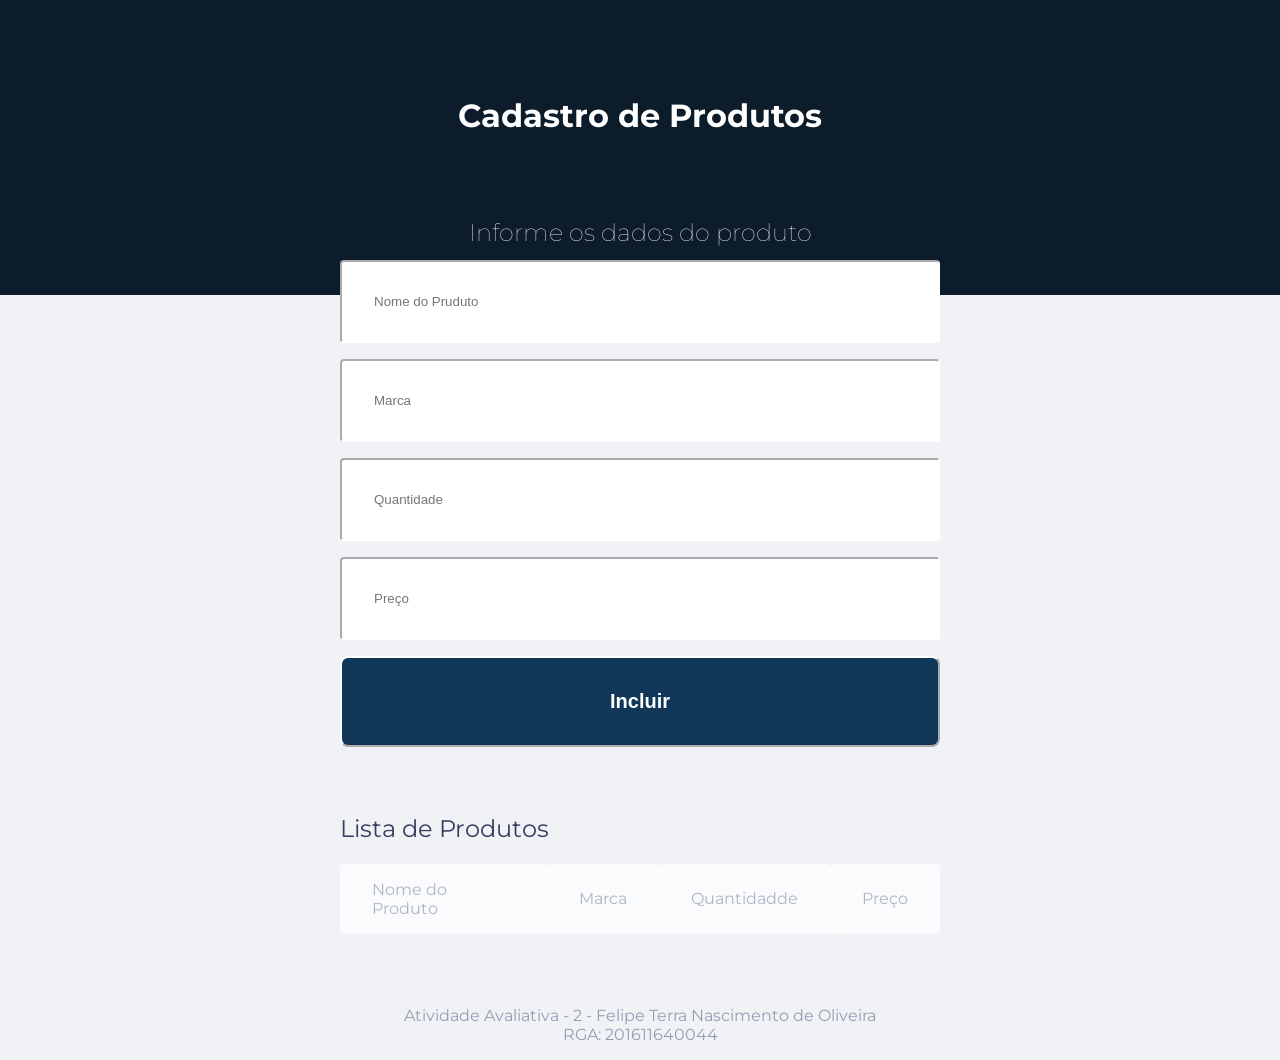
<file: AVAL-02-FELIPE-TERRA/Index.html>
<!DOCTYPE html>
<html lang="pt-br">

<head>
    <meta charset="UTF-8">
    <meta http-equiv="X-UA-Compatible" content="IE=edge">
    <meta name="viewport" content="width=device-width, initial-scale=1.0">
    <title>Aval-02-Felipe-Terra</title>

    <link rel="stylesheet" href="./Styles.css">
    <link rel="preconnect" href="https://fonts.gstatic.com">
    <link
        href="https://fonts.googleapis.com/css2?family=Montserrat: wght @ 100; 200; 300; 400; 500; 600; 700; 800; 900 & display = swap"
        rel="stylesheet">
</head>

<script type="text/javascript">

    function nomeOk() {
        let nomeImput = document.getElementById('id_nome');
        let nome = nomeImput.value;
        if (nome.trim().length < 2) {
            alert('Nome muito curto');
            return false;
        }
        else if (nome.trim().length > 100) {
            alert('Nome muito longo');
            return false;
        }
        return true;
    }

    function marcaOk() {
        let marcaImput = document.getElementById('id_marca');
        let marca = marcaImput.value;
        if (marca.trim().length < 2) {
            alert('Nome da marca muito curto');
            return false;
        }
        else if (marca.trim().length > 20) {
            alert('Nome da marca muito longo');
            return false;
        }
        return true;
    }

    // function quantidadeOk(){
    //     let quantidadeImput = document.getElementById('id_quantidade');
    //     let quantidade = quantidadeImput.value;
    //     if (quantidade.value == ''){
    //         alert ('A quantidade deve ser igual ou maior que ZERO');
    //         return false;
    //     }
    //     else if (quantidade.length > 0){
    //         alert ('A quantidade deve ser menor ou igual a 100');
    //         return false;
    //     }
    //     return true;
    // }

    // function precoOk(){
    //     let precoImput = document.getElementById('id_preco');
    //     let preco = precoImput.value;
    //     if (preco.length == '' || isNaN(preco)){
    //         alert ('A quantidade deve ser igual ou maior que ZERO');
    //         return false;
    //     }
    //     return true;
    // }

    function validarForm() {
        return nomeOk() && marcaOk();
    }
</script>

<body>

    <header>
        <h1>Cadastro de Produtos</h1>
    </header>

    <main class="container">
        <section id="form">
            <p>
            <h2>Informe os dados do produto</h2>
            </p>

            <form action="http://localhost:3000" method="post" onsubmit="return ( validarForm () ) ">

                <p><input class="card" id="id_nome" type="text" name="nome" minlength="2" maxlength="100"
                        placeholder="Nome do Pruduto" /></p>

                <p><input class="card" id="id_marca" type="text" name="marca" minlength="2" maxlength="20"
                        placeholder="Marca" /></p>

                <p><input class="card" id="id_quantidade" type="number" min="0" max="100" name="quantidade"
                        placeholder="Quantidade" /></p>

                <p><input class="card" id="id_preco" type="number" name="preco" placeholder="Preço" /></p>

                <p><button id="button" type="submit">
                        <h1>Incluir</h1>
                    </button></p>

            </form>
        </section>

        <section id="table">
            <p>
            <h2>Lista de Produtos</h2>
            </p>
            <table id="data-table">
                <thead>
                    <tr>
                        <th>Nome do Produto</th>
                        <th>Marca</th>
                        <th>Quantidadde</th>
                        <th>Preço</th>
                    </tr>
                </thead>
                <tbody>

                </tbody>
            </table>
        </section>
    </main>

    <footer>
        <p>Atividade Avaliativa - 2 - Felipe Terra Nascimento de Oliveira</p>
        <p>RGA: 201611640044</p>
    </footer>

    <script src="./script.js"></script>

</body>

</html>

<!-- Construir um formulário HTML contendo os seguintes campos:
- Nome do Produto (minimo 2, máximo 100 caracteres)
- Marca (minimo 2, máximo 20 caracteres)
- Quantidade (mínimo 0, máximo 100)
- Preço (mínimo 0, sem máximo)

No HTML deve haver um botão 'Incluir'. Esse botão deve ter a seguinte finalidade:
- Verificar se todos os requisitos de mínimos e máximos (limites) foram atendidos
- Se não foram, destacar em vermelho os campos do formulário que contém erros de limite
- Se foram atendidos, apagar os dados do formulário e acrescentar um objeto contendo os dados dentro de
  um array chamado 'produtos' e atualizar uma tabela html logo abaixo do formulário que imprime
  todos os dados do 'produtos'.

Atenção:
- Não utilizar jquery ou qualquer outra biblioteca ou framework javascript
- Você deve fazer em javascript puro (vannila js)
- Cópias de código não serão toleradas -->
</file>
<file: AVAL-02-FELIPE-TERRA/Styles.css>
/* ------------- Style Global ------------- */

*{
    margin: 0;
    padding: 0;
    box-sizing: border-box;
}

body{
    background: #f0f2f5;
    font-family: 'Montserrat', sans-serif;
}

.container{
    width: min(90vw, 600px);
    margin: auto;
}

h2 {
    margin-top: 3.2rem;
    margin-bottom: 0.8rem;
    color: #363f5f;
    font-weight: normal;
}

/* ------------- Style Header ------------- */

header {
    background: rgb(12, 28, 42);
    padding: 6rem 0 10rem;
    text-align: center;
}

header h1 {
    color: white;
    font-weight: bolder;
}

/* ------------- Style Main ------------- */

#form {
    margin-top: -8rem;
}

#form h2 {
    text-align: center;
    color: white;
    font-weight: 100;
}

.card {
    width: 600px;
    background-color: white;
    padding: 2rem 2rem;
    border-radius: 0.25rem;
    border-color: white;
    margin-bottom: 1rem;
    color: #363f5f;
    
}

#button{
    width: 600px;
    background: rgb(17, 55, 88);
    padding: 2rem 2rem;
    border-radius: 0.50rem;
    border-color: white;
    margin-bottom: 1rem;
}

button h1{
    color: white;
}

/* ------------- Style Table ------------- */
#data-table{
    width: 100%;
    border-spacing: 0 0.5rem;
    color: #969cb3;
}

table th {
    background: white;
    font-weight: normal;
    padding: 1rem 2rem;
    text-align: left;
}

table thead th{
    border-radius: 0.25rem;
}

table tr {
    opacity: 0.7;
}

table tr:hover {
    opacity: 1;
}

table tbody td {
    background: white;
    padding: 1 rem 2 rem;
    font-weight: normal;
}

/* ------------- Style footer ------------- */
footer{
    padding: 4rem 0 1rem 0;
    text-align: center;
    font-weight: normal;
    color: #969cb3;
}
</file>
